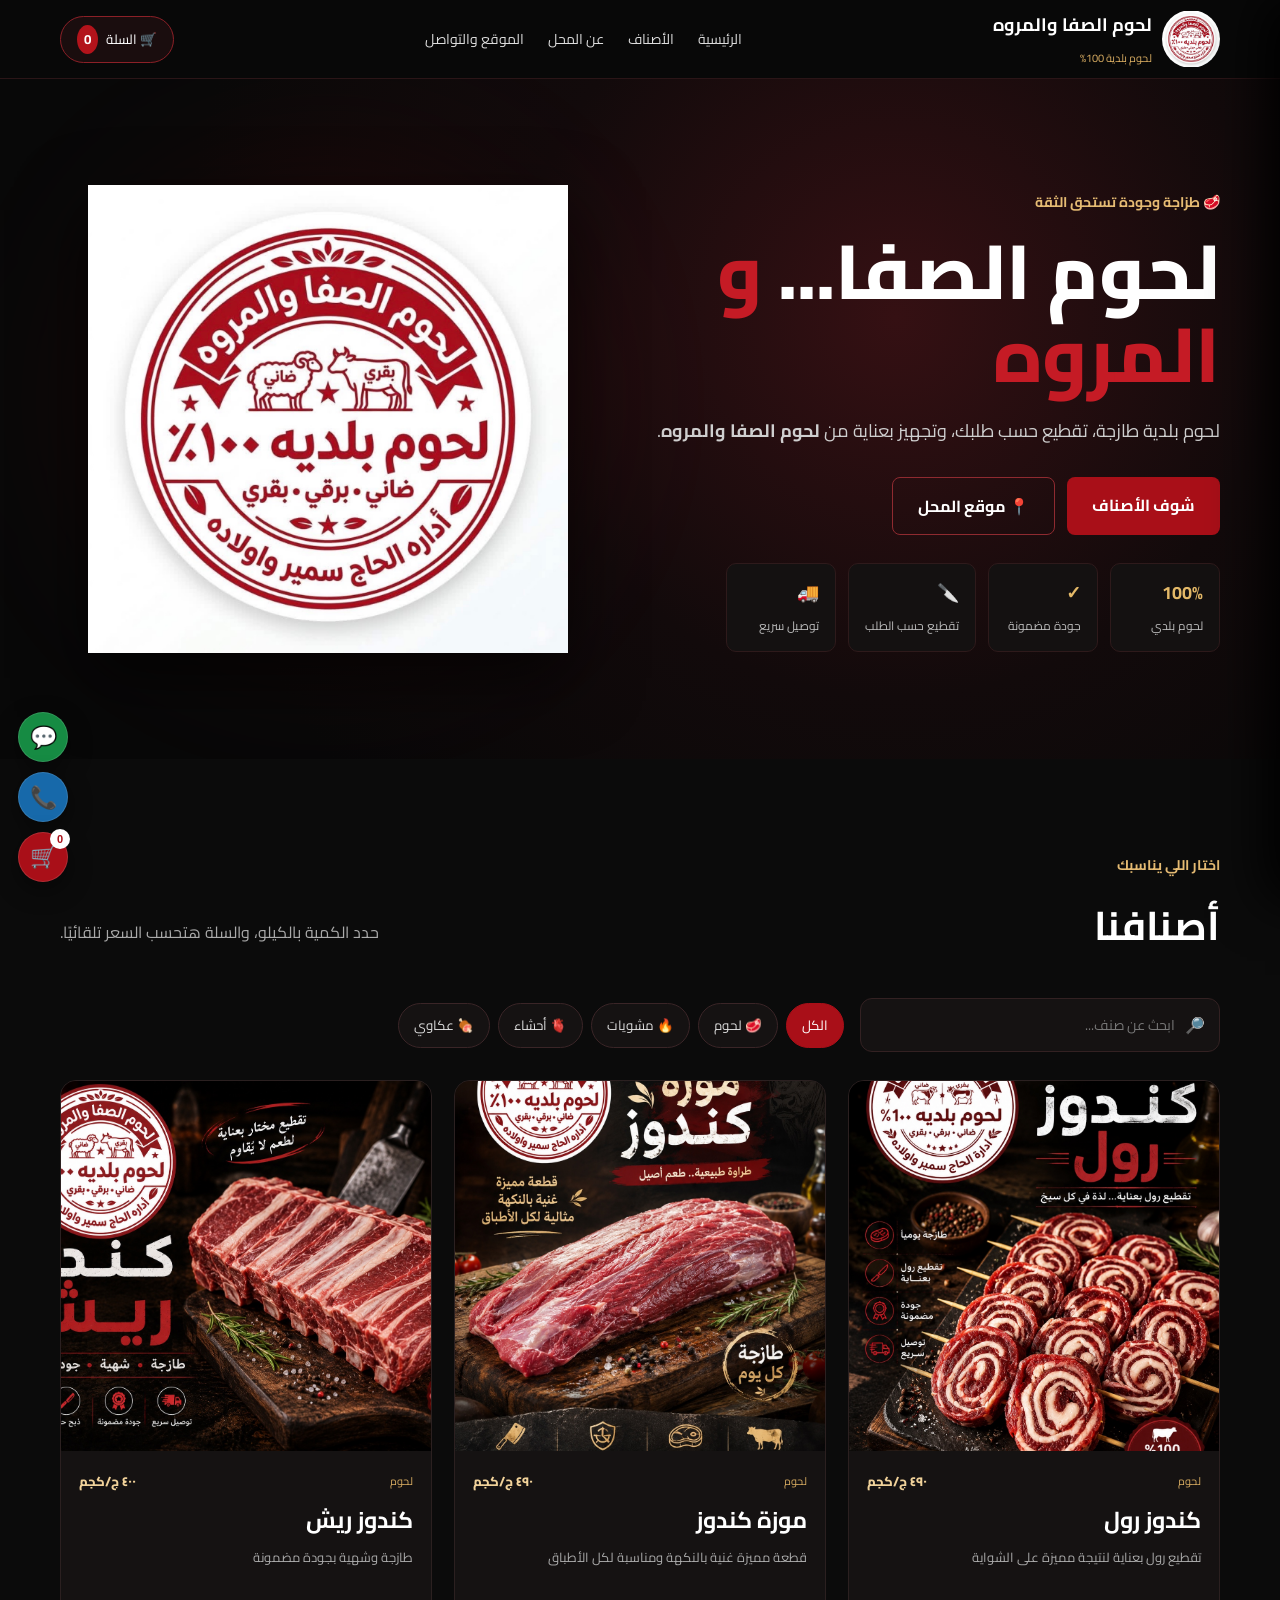
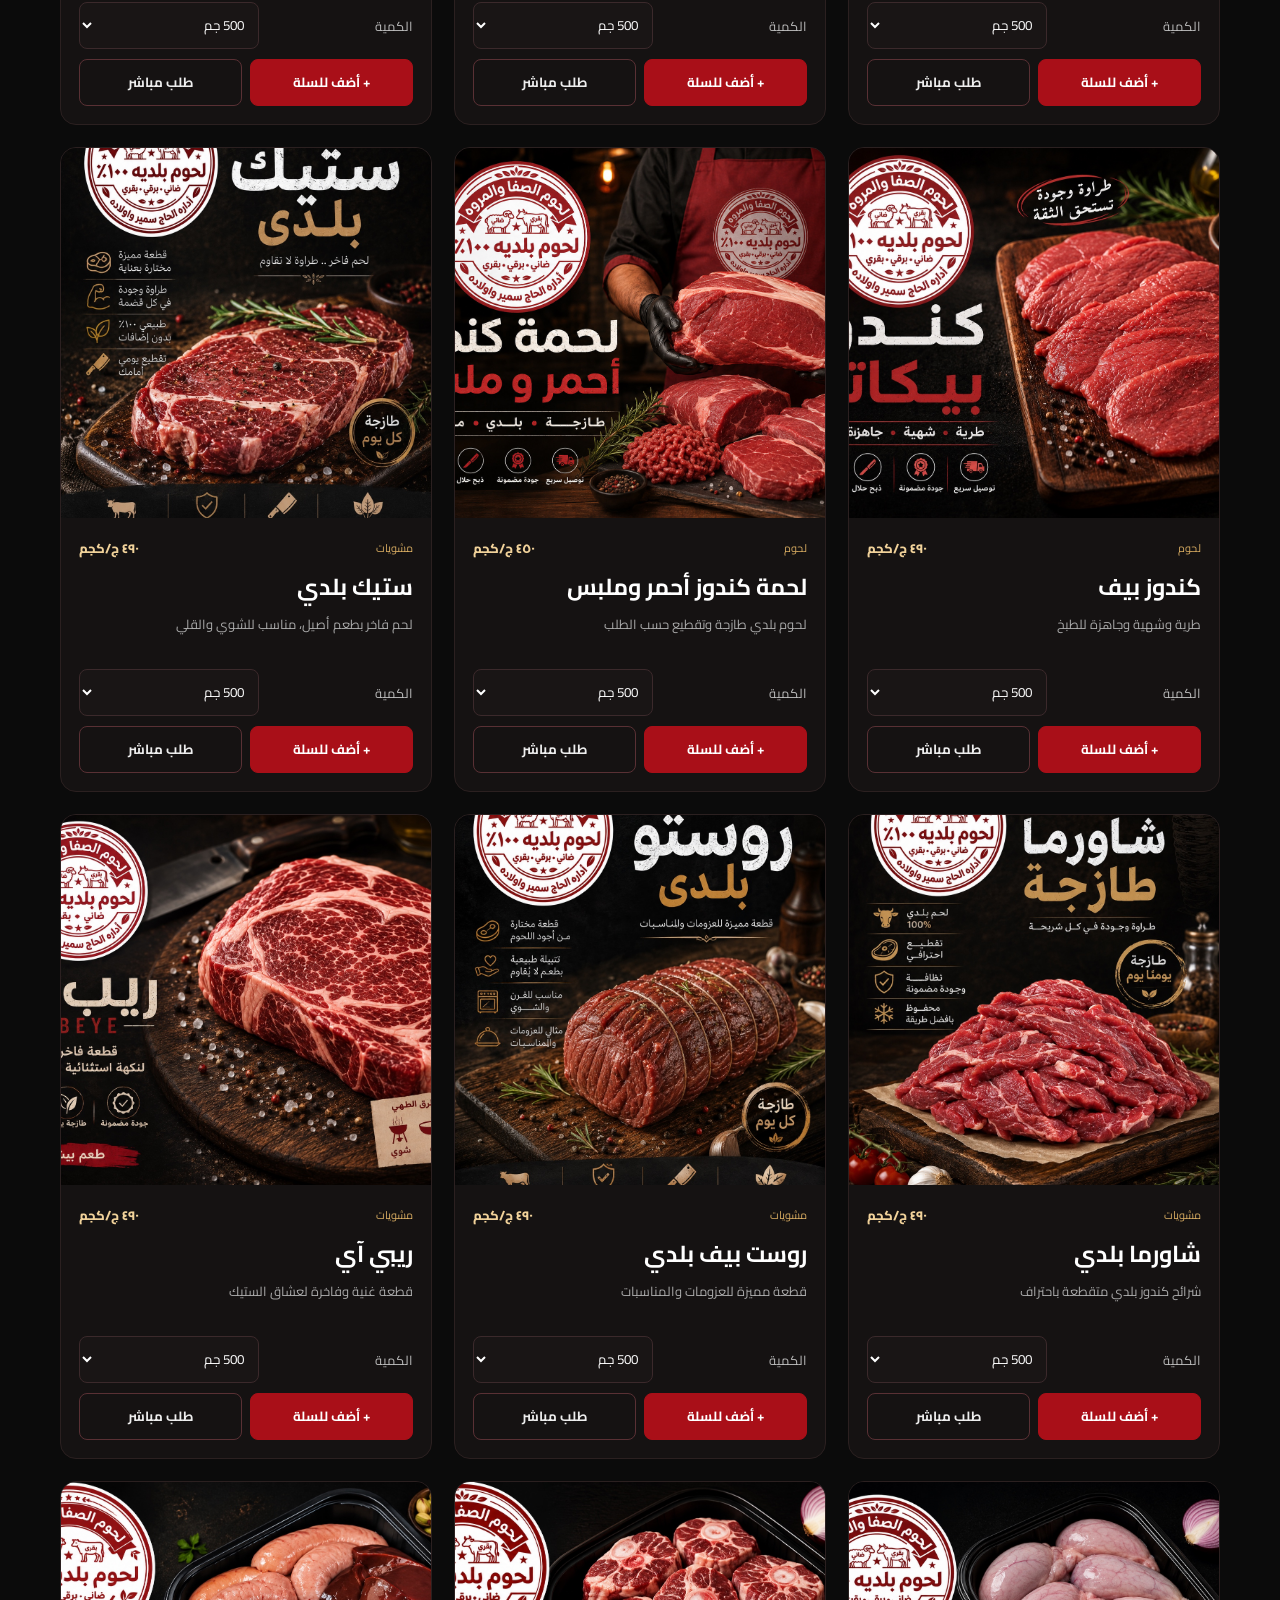
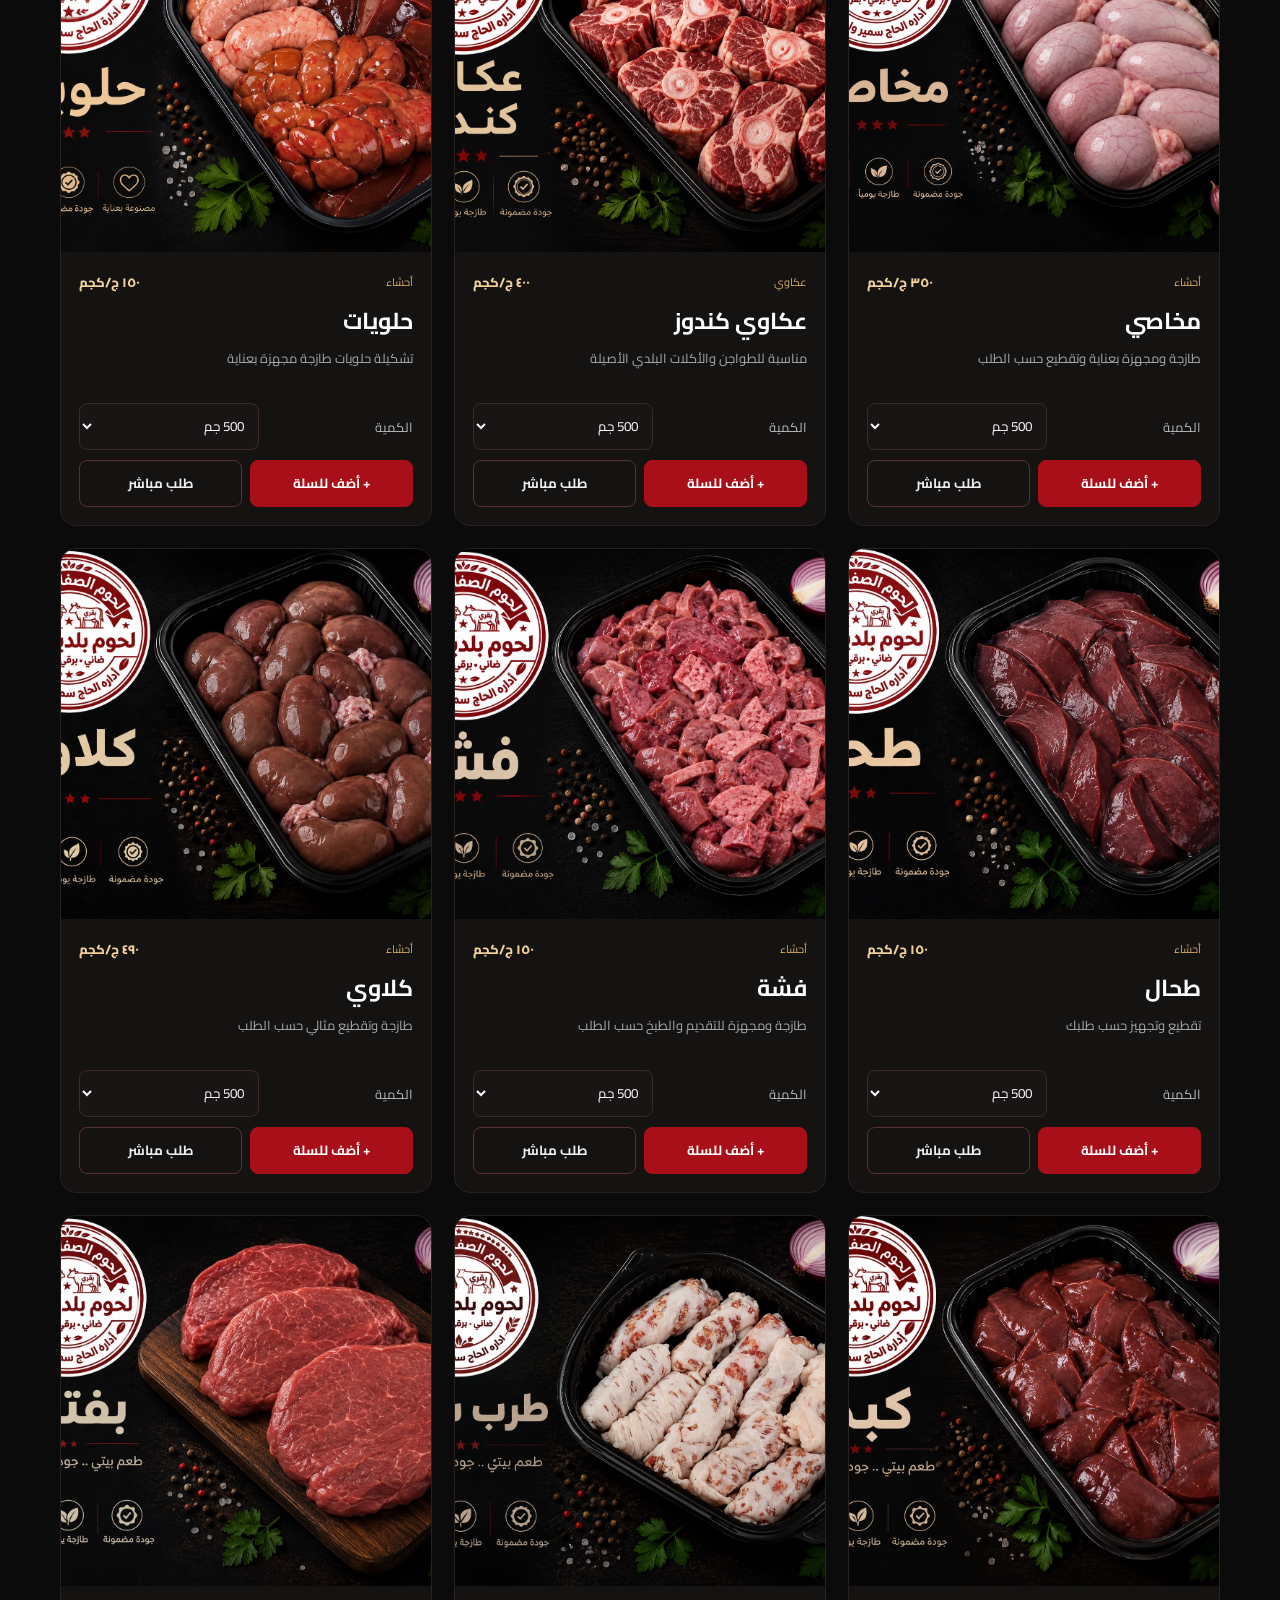
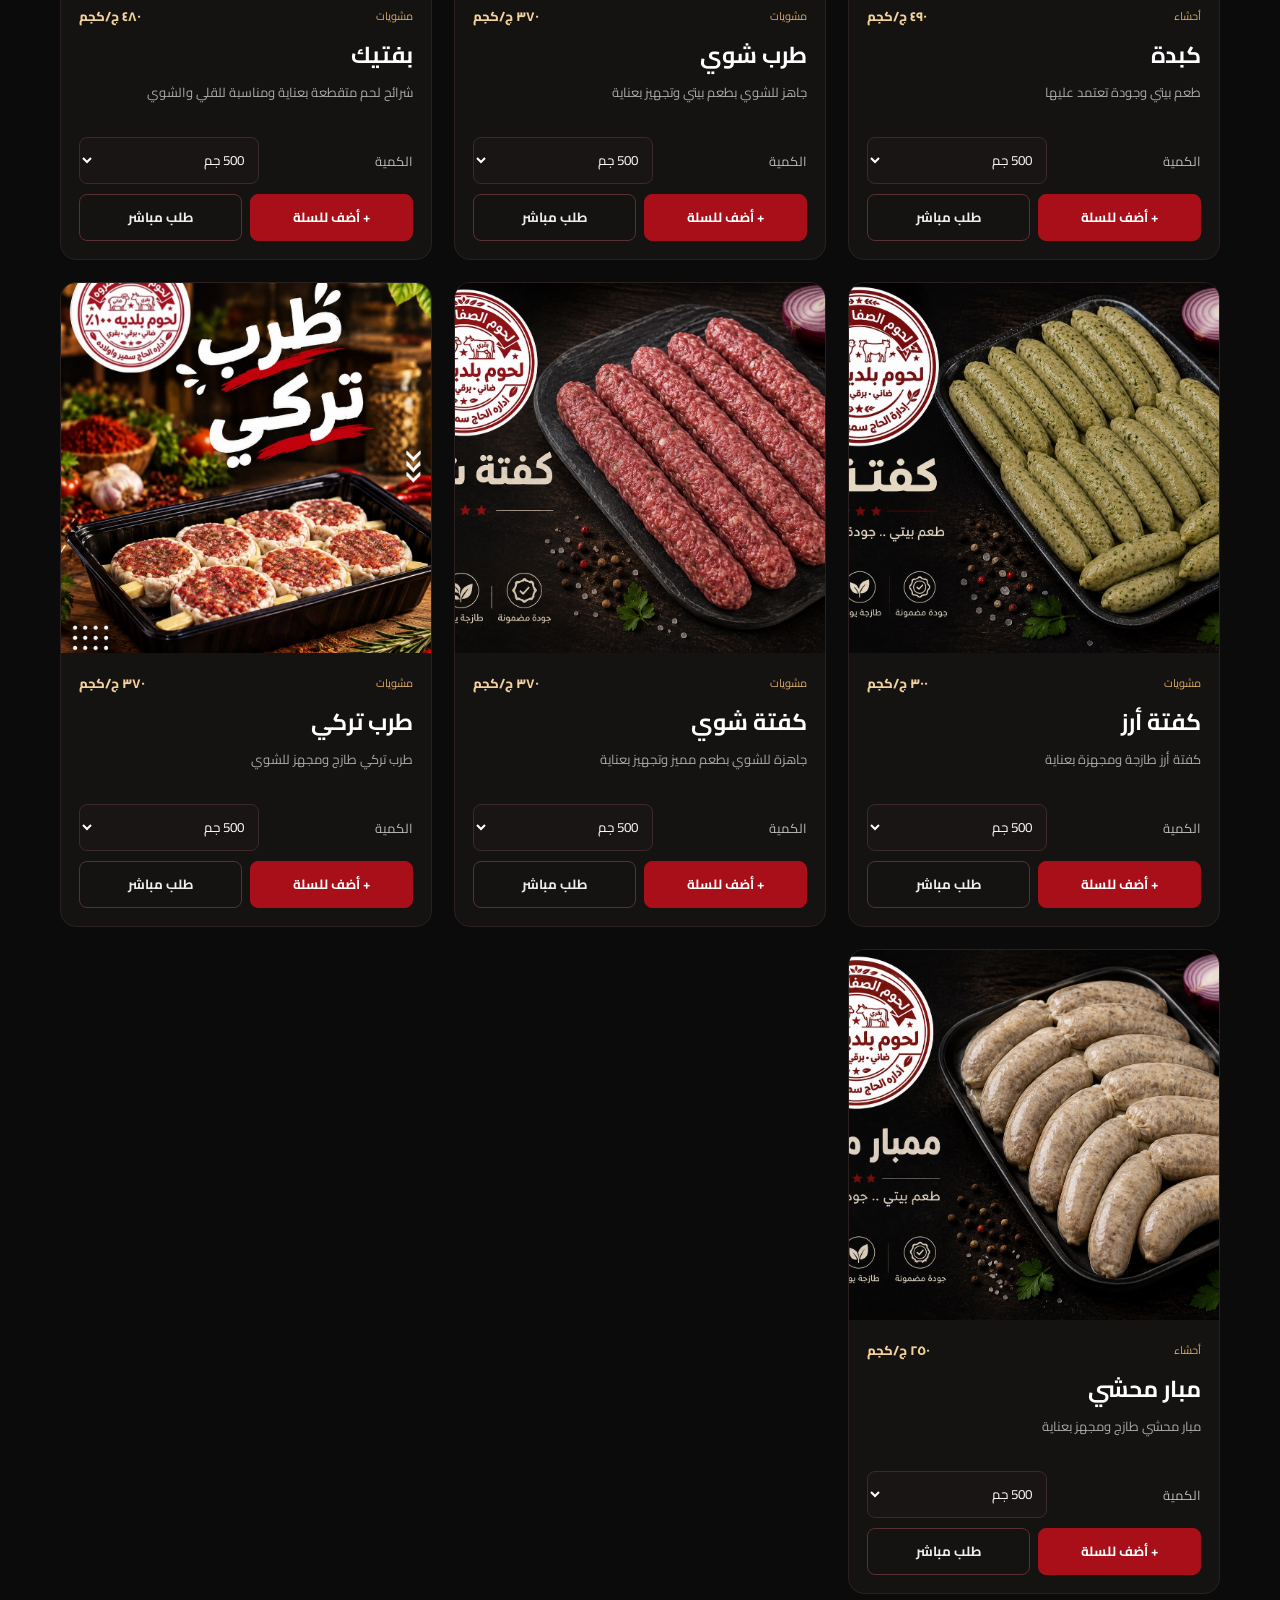
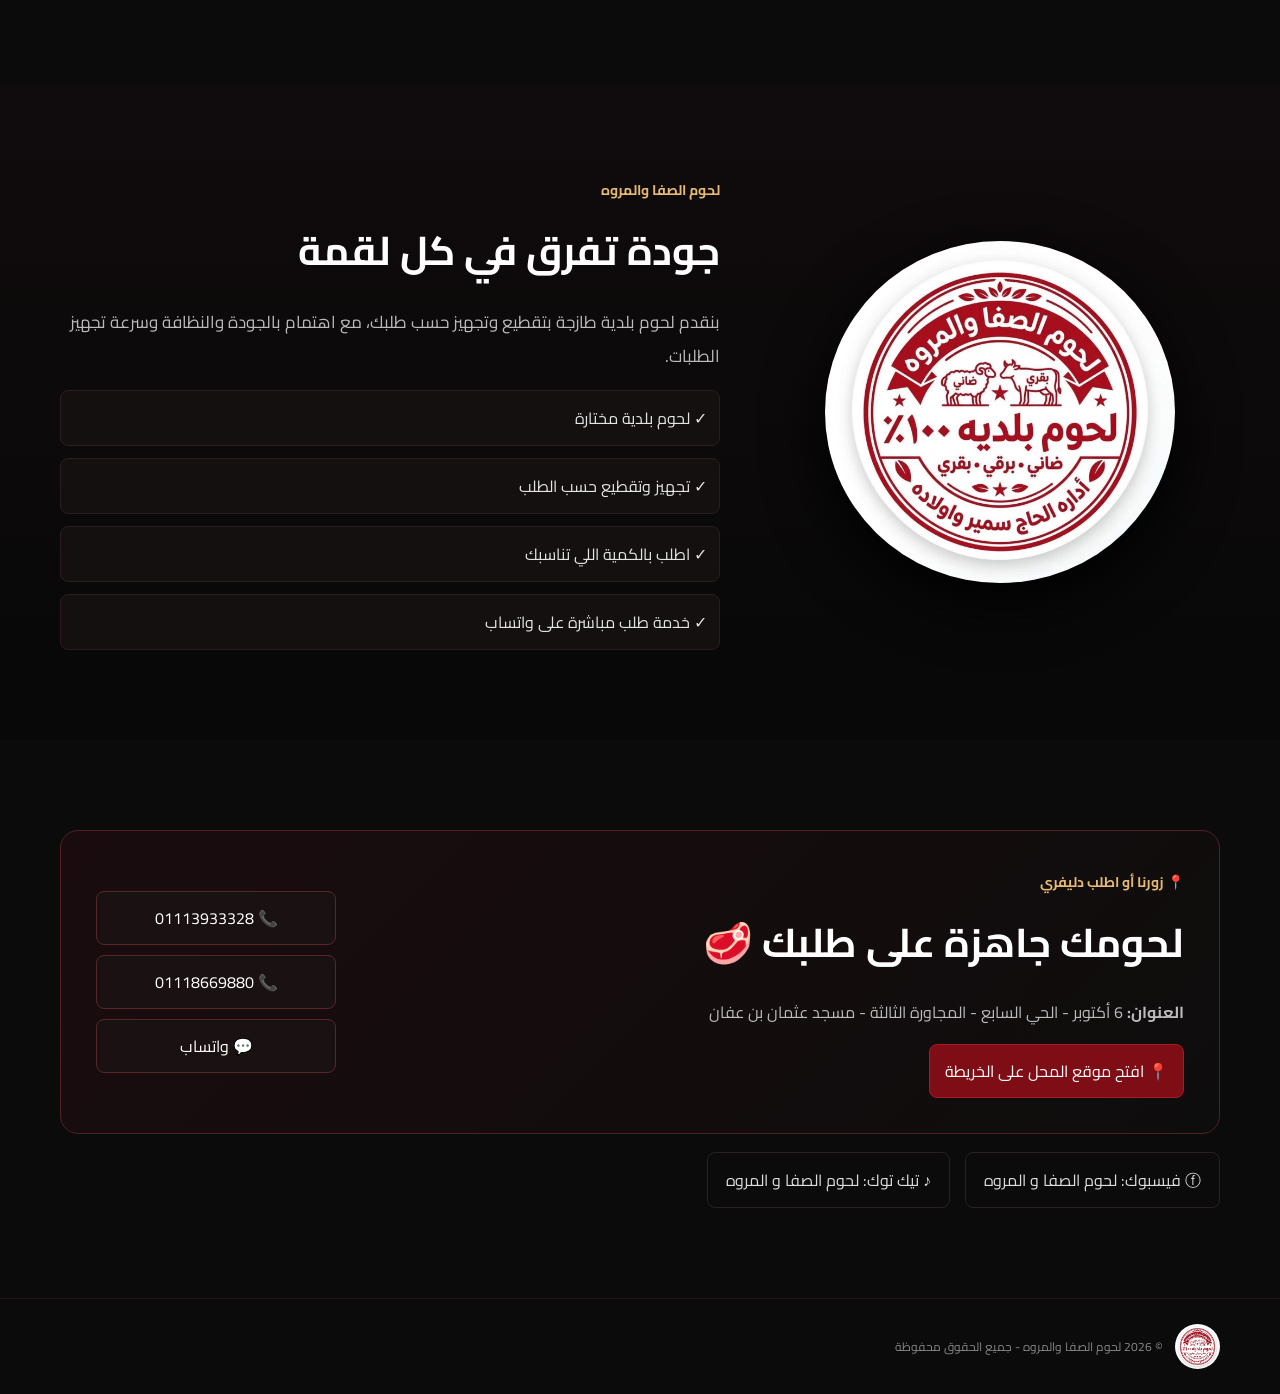
<file: index-static-backup.html>
<!DOCTYPE html>
<html lang="ar" dir="rtl">
<head>
<meta charset="UTF-8">
<meta name="viewport" content="width=device-width, initial-scale=1.0">
<meta name="description" content="لحوم الصفا والمروه - لحوم بلدية طازجة في 6 أكتوبر">
<title>لحوم الصفا والمروه | متجر اللحوم</title>
<link rel="preconnect" href="https://fonts.googleapis.com">
<link rel="preconnect" href="https://fonts.gstatic.com" crossorigin>
<link href="https://fonts.googleapis.com/css2?family=Cairo:wght@400;500;600;700;800&family=Tajawal:wght@400;500;700;800&display=swap" rel="stylesheet">
<link rel="stylesheet" href="style.css">
</head>
<body>

<header class="header">
  <div class="container nav">
    <a class="brand" href="#home">
      <img src="assets/logo.jpeg" alt="شعار لحوم الصفا والمروه">
      <div><strong>لحوم الصفا والمروه</strong><span>لحوم بلدية 100%</span></div>
    </a>
    <nav>
      <a href="#home">الرئيسية</a>
      <a href="#products">الأصناف</a>
      <a href="#about">عن المحل</a>
      <a href="#contact">الموقع والتواصل</a>
    </nav>
    <button class="cart-btn" onclick="openCart()">🛒 السلة <b id="cartCount">0</b></button>
  </div>
</header>

<main id="home">
<section class="hero">
  <div class="container hero-grid">
    <div class="hero-copy">
      <span class="eyebrow">🥩 طزاجة وجودة تستحق الثقة</span>
      <h1> لحوم الصفا... <span>و المروه</span></h1>
      <p>لحوم بلدية طازجة، تقطيع حسب طلبك، وتجهيز بعناية من <b>لحوم الصفا والمروه</b>.</p>
      <div class="hero-actions">
        <a class="btn primary" href="#products">شوف الأصناف</a>
        <a class="btn outline" href="https://maps.app.goo.gl/TrRQ7VoFdSYadTNc6?g_st=ic" target="_blank" rel="noopener">📍 موقع المحل</a>
      </div>
      <div class="features">
        <div><b>100%</b><span>لحوم بلدي</span></div>
        <div><b>✓</b><span>جودة مضمونة</span></div>
        <div><b>🔪</b><span>تقطيع حسب الطلب</span></div>
        <div><b>🚚</b><span>توصيل سريع</span></div>
      </div>
    </div>
    <div class="hero-logo-wrap">
      <div class="glow"></div>
      <img src="assets/logo.jpeg" class="hero-logo" alt="لحوم الصفا والمروه">
    </div>
  </div>
</section>

<section id="products" class="section products-section">
  <div class="container">
    <div class="section-head">
      <div>
        <span class="eyebrow">اختار اللي يناسبك</span>
        <h2>أصنافنا</h2>
      </div>
      <p>حدد الكمية بالكيلو، والسلة هتحسب السعر تلقائيًا.</p>
    </div>

    <div class="shop-tools">
      <div class="search-box">
        <span>🔎</span>
        <input id="searchInput" type="search" placeholder="ابحث عن صنف..." oninput="filterProducts()">
      </div>
      <div class="categories" id="categories">
        <button class="category active" data-category="all" onclick="setCategory('all',this)">الكل</button>
        <button class="category" data-category="لحوم" onclick="setCategory('لحوم',this)">🥩 لحوم</button>
        <button class="category" data-category="مشويات" onclick="setCategory('مشويات',this)">🔥 مشويات</button>
        <button class="category" data-category="أحشاء" onclick="setCategory('أحشاء',this)">🫀 أحشاء</button>
        <button class="category" data-category="عكاوي" onclick="setCategory('عكاوي',this)">🍖 عكاوي</button>
      </div>
    </div>

    <div id="productsGrid" class="products-grid"></div>
    <div id="noResults" class="no-results" hidden>مفيش أصناف مطابقة للبحث 😔</div>
  </div>
</section>

<section id="about" class="about section">
  <div class="container about-grid">
    <div class="about-card"><img src="assets/logo.jpeg" alt="شعار المحل"></div>
    <div>
      <span class="eyebrow">لحوم الصفا والمروه</span>
      <h2>جودة تفرق في كل لقمة</h2>
      <p>بنقدم لحوم بلدية طازجة بتقطيع وتجهيز حسب طلبك، مع اهتمام بالجودة والنظافة وسرعة تجهيز الطلبات.</p>
      <div class="checks">
        <div>✓ لحوم بلدية مختارة</div>
        <div>✓ تجهيز وتقطيع حسب الطلب</div>
        <div>✓ اطلب بالكمية اللي تناسبك</div>
        <div>✓ خدمة طلب مباشرة على واتساب</div>
      </div>
    </div>
  </div>
</section>

<section id="contact" class="contact section">
  <div class="container">
    <div class="contact-box">
      <div>
        <span class="eyebrow">📍 زورنا أو اطلب دليفري</span>
        <h2>لحومك جاهزة على طلبك 🥩</h2>
        <p><b>العنوان:</b> 6 أكتوبر - الحي السابع - المجاورة الثالثة - مسجد عثمان بن عفان</p>
        <a class="map-btn" href="https://maps.app.goo.gl/TrRQ7VoFdSYadTNc6?g_st=ic" target="_blank" rel="noopener">📍 افتح موقع المحل على الخريطة</a>
      </div>
      <div class="contact-buttons">
        <a href="tel:01113933328">📞 01113933328</a>
        <a href="tel:01118669880">📞 01118669880</a>
        <a href="https://wa.me/201113933328" target="_blank" rel="noopener">💬 واتساب</a>
      </div>
    </div>
    <div class="socials">
      <a href="https://www.facebook.com/search/pages?q=لحوم%20الصفا%20والمروه" target="_blank" rel="noopener">ⓕ فيسبوك: لحوم الصفا و المروه</a>
      <a href="https://www.tiktok.com/search?q=لحوم%20الصفا%20والمروه" target="_blank" rel="noopener">♪ تيك توك: لحوم الصفا و المروه</a>
    </div>
  </div>
</section>
</main>

<footer>
  <div class="container footer-inner">
    <img src="assets/logo.jpeg" alt="شعار">
    <span>© 2026 لحوم الصفا والمروه - جميع الحقوق محفوظة</span>
  </div>
</footer>

<!-- أزرار ثابتة -->
<div class="floating-actions">
  <a class="float whatsapp-float" href="https://wa.me/201113933328" target="_blank" rel="noopener" aria-label="واتساب">💬</a>
  <a class="float call-float" href="tel:01113933328" aria-label="اتصال">📞</a>
  <button class="float cart-float" onclick="openCart()" aria-label="السلة">🛒<b id="floatingCartCount">0</b></button>
</div>

<div class="overlay" id="overlay" onclick="closeCart()"></div>
<aside class="cart" id="cart">
  <div class="cart-head">
    <div>
      <h2>🛒 سلة الطلب</h2>
      <small>الأسعار محسوبة على أساس الكيلو</small>
    </div>
    <button onclick="closeCart()">×</button>
  </div>
  <div id="cartItems" class="cart-items"></div>
  <div class="cart-foot">
    <div class="cart-summary">
      <span>إجمالي الكمية</span><b id="totalWeight">0 جم</b>
    </div>
    <div class="cart-summary total-line">
      <span>الإجمالي</span><b id="cartTotal">0 جنيه</b>
    </div>
    <div class="customer-fields">
      <label>الاسم بالكامل<input id="customerName" placeholder="اكتب اسمك"></label>
      <label>العنوان بالتفصيل<input id="customerAddress" placeholder="المنطقة، الشارع، رقم العقار"></label>
      <label>رقم التواصل<input id="customerPhone" type="tel" inputmode="tel" placeholder="01xxxxxxxxx"></label>
    </div>
    <button class="whatsapp" onclick="sendWhatsApp()">💬 إرسال الطلب على واتساب</button>
  </div>
</aside>

<script>
const products = [
  {name:"كندوز رول", price:490, category:"لحوم", desc:"تقطيع رول بعناية لنتيجة مميزة على الشواية", img:"kandouz_roll.jpeg"},
  {name:"موزة كندوز", price:490, category:"لحوم", desc:"قطعة مميزة غنية بالنكهة ومناسبة لكل الأطباق", img:"mozah_kandouz.jpeg"},
  {name:"كندوز ريش", price:400, category:"لحوم", desc:"طازجة وشهية بجودة مضمونة", img:"kandouz_ribs.jpeg"},
  {name:"كندوز بيف", price:490, category:"لحوم", desc:"طرية وشهية وجاهزة للطبخ", img:"kandouz_beef.jpeg"},
  {name:"لحمة كندوز أحمر وملبس", price:450, category:"لحوم", desc:"لحوم بلدي طازجة وتقطيع حسب الطلب", img:"lahmet_kandouz_ahmar.jpeg"},
  {name:"ستيك بلدي", price:490, category:"مشويات", desc:"لحم فاخر بطعم أصيل، مناسب للشوي والقلي", img:"steak_balady.jpeg"},
  {name:"شاورما بلدي", price:490, category:"مشويات", desc:"شرائح كندوز بلدي متقطعة باحتراف", img:"shawerma_balady.jpeg"},
  {name:"روست بيف بلدي", price:490, category:"مشويات", desc:"قطعة مميزة للعزومات والمناسبات", img:"roast_beef_balady.jpeg"},
  {name:"ريبي آي", price:490, category:"مشويات", desc:"قطعة غنية وفاخرة لعشاق الستيك", img:"ribeye.jpeg"},
  {name:"مخاصي", price:350, category:"أحشاء", desc:"طازجة ومجهزة بعناية وتقطيع حسب الطلب", img:"makhasi.jpeg"},
  {name:"عكاوي كندوز", price:400, category:"عكاوي", desc:"مناسبة للطواجن والأكلات البلدي الأصيلة", img:"akawy_kandouz.jpeg"},
  {name:"حلويات", price:150, category:"أحشاء", desc:"تشكيلة حلويات طازجة مجهزة بعناية", img:"helwiyat.jpeg"},
  {name:"طحال", price:150, category:"أحشاء", desc:"تقطيع وتجهيز حسب طلبك", img:"tahal.jpeg"},
  {name:"فشة", price:150, category:"أحشاء", desc:"طازجة ومجهزة للتقديم والطبخ حسب الطلب", img:"masha.jpeg"},
  {name:"كلاوي", price:490, category:"أحشاء", desc:"طازجة وتقطيع مثالي حسب الطلب", img:"kalawy.jpeg"},
  {name:"كبدة", price:490, category:"أحشاء", desc:"طعم بيتي وجودة تعتمد عليها", img:"kebda.jpeg"},
  {name:"طرب شوي", price:370, category:"مشويات", desc:"جاهز للشوي بطعم بيتي وتجهيز بعناية", img:"torab_shawy.jpeg"},
  {name:"بفتيك", price:480, category:"مشويات", desc:"شرائح لحم متقطعة بعناية ومناسبة للقلي والشوي", img:"bifteck.jpeg"},
  {name:"كفتة أرز", price:300, category:"مشويات", desc:"كفتة أرز طازجة ومجهزة بعناية", img:"kofta_roz.jpeg"},
  {name:"كفتة شوي", price:370, category:"مشويات", desc:"جاهزة للشوي بطعم مميز وتجهيز بعناية", img:"kofta_shawy.jpeg"},
  {name:"طرب تركي", price:370, category:"مشويات", desc:"طرب تركي طازج ومجهز للشوي", img:"tarab_turki.jpeg"},
  {name:"مبار محشي", price:250, category:"أحشاء", desc:"مبار محشي طازج ومجهز بعناية", img:"mombar_mahshi.jpeg"}
];

let activeCategory = "all";
let cart = JSON.parse(localStorage.getItem("safaCartV2") || "{}");

function money(n){ return new Intl.NumberFormat('ar-EG').format(Math.round(n)); }
function kgText(kg){
  if(kg >= 1) return `${Number(kg.toFixed(2))} كيلو`;
  return `${Math.round(kg*1000)} جم`;
}
function weightOptions(selected=0.5){
  return [0.25,0.5,0.75,1,1.5,2].map(v=>`<option value="${v}" ${v===selected?'selected':''}>${v<1 ? v*1000+' جم' : v+' كيلو'}</option>`).join('');
}
function renderProducts(){
  const grid=document.getElementById('productsGrid');
  const search=(document.getElementById('searchInput').value||'').trim().toLowerCase();
  const filtered=products.map((p,i)=>({p,i})).filter(({p})=>{
    const catOk=activeCategory==='all'||p.category===activeCategory;
    const searchOk=!search || `${p.name} ${p.desc} ${p.category}`.toLowerCase().includes(search);
    return catOk&&searchOk;
  });
  grid.innerHTML=filtered.map(({p,i})=>`
    <article class="product-card">
      <div class="product-img"><img src="assets/${p.img}" alt="${p.name}" loading="lazy"></div>
      <div class="product-body">
        <div class="product-top"><span class="tag">${p.category}</span><span class="price">${money(p.price)} ج/كجم</span></div>
        <h3>${p.name}</h3>
        <p>${p.desc}</p>
        <label class="weight-picker">الكمية
          <select id="weight-${i}">${weightOptions()}</select>
        </label>
        <div class="product-actions">
          <button class="add" onclick="addSelectedToCart(${i})">+ أضف للسلة</button>
          <button class="order-one" onclick="quickOrder(${i})">طلب مباشر</button>
        </div>
      </div>
    </article>`).join('');
  document.getElementById('noResults').hidden=filtered.length!==0;
}
function filterProducts(){renderProducts();}
function setCategory(cat,btn){
  activeCategory=cat;
  document.querySelectorAll('.category').forEach(b=>b.classList.remove('active'));
  btn.classList.add('active');
  renderProducts();
}
function addSelectedToCart(i){
  const select=document.getElementById(`weight-${i}`);
  const kg=parseFloat(select.value)||0.5;
  cart[i]=Number(((cart[i]||0)+kg).toFixed(2));
  save();
  openCart();
}
function addWeight(i,amount){
  cart[i]=Number(((cart[i]||0)+amount).toFixed(2));
  if(cart[i]<=0) delete cart[i];
  save();
}
function save(){localStorage.setItem('safaCartV2',JSON.stringify(cart));renderCart();}
function renderCart(){
  const box=document.getElementById('cartItems');
  let totalKg=0,totalPrice=0;
  const keys=Object.keys(cart).filter(i=>cart[i]>0);
  let html='';
  keys.forEach(i=>{
    const q=Number(cart[i]); const p=products[i];
    totalKg+=q; totalPrice+=q*p.price;
    html+=`<div class="cart-row">
      <img src="assets/${p.img}" alt="${p.name}">
      <div class="cart-product-info"><b>${p.name}</b><small>${money(p.price)} ج/كجم · ${money(q*p.price)} جنيه</small></div>
      <div class="qty"><button onclick="addWeight(${i},-0.25)">−</button><span>${kgText(q)}</span><button onclick="addWeight(${i},0.25)">+</button></div>
    </div>`;
  });
  box.innerHTML=html||'<div class="empty">السلة فاضية 😄<br>اختار الأصناف اللي عايزها.</div>';
  document.getElementById('cartCount').textContent=keys.length;
  document.getElementById('floatingCartCount').textContent=keys.length;
  document.getElementById('totalWeight').textContent=kgText(totalKg);
  document.getElementById('cartTotal').textContent=`${money(totalPrice)} جنيه`;
}
function openCart(){document.getElementById('cart').classList.add('open');document.getElementById('overlay').classList.add('show');document.body.classList.add('cart-open');}
function closeCart(){document.getElementById('cart').classList.remove('open');document.getElementById('overlay').classList.remove('show');document.body.classList.remove('cart-open');}
function quickOrder(i){
  const select=document.getElementById(`weight-${i}`);
  const kg=select ? parseFloat(select.value)||0.5 : 0.5;
  cart={}; cart[i]=kg; save(); openCart();
}
function sendWhatsApp(){
  const name=document.getElementById('customerName').value.trim();
  const address=document.getElementById('customerAddress').value.trim();
  const phone=document.getElementById('customerPhone').value.trim();
  const keys=Object.keys(cart).filter(i=>cart[i]>0);
  if(!keys.length){alert('السلة فاضية، اختار صنف الأول.');return;}
  if(!name||!address||!phone){alert('من فضلك اكتب الاسم والعنوان ورقم التواصل قبل إرسال الطلب.');return;}
  const phoneDigits=phone.replace(/\D/g,'');
  if(phoneDigits.length<10){alert('اكتب رقم تواصل صحيح.');return;}
  let total=0,totalKg=0;
  const orderLines=keys.map(i=>{
    const q=Number(cart[i]); const p=products[i]; const line=q*p.price; total+=line; totalKg+=q;
    return `• ${p.name} — ${kgText(q)} — ${money(line)} جنيه`;
  });
  const msg=[
    '🥩 *طلب جديد من موقع لحوم الصفا والمروه*',
    '',
    ...orderLines,
    '',
    `📦 إجمالي الكمية: ${kgText(totalKg)}`,
    `💰 إجمالي الطلب: ${money(total)} جنيه`,
    '',
    `👤 الاسم: ${name}`,
    `📍 العنوان: ${address}`,
    `📱 رقم التواصل: ${phone}`,
    '',
    'من فضلكم تأكيد الطلب والتوصيل.'
  ].join('\n');
  window.open(`https://wa.me/201113933328?text=${encodeURIComponent(msg)}`,'_blank');
}

renderProducts();
renderCart();
</script>
</body>
</html>
</file>
<file: style.css>
:root{--red:#a90f18;--red2:#7d0910;--gold:#d9ad62;--black:#0b0b0b;--cream:#f7f2e8;--muted:#aaa;--card:#151212}
*{box-sizing:border-box}html{scroll-behavior:smooth}body{margin:0;background:#0b0b0b;color:#fff;font-family:"Cairo","Tajawal",sans-serif}body.cart-open{overflow:hidden}a{text-decoration:none;color:inherit}.container{width:min(1160px,92%);margin:auto}
.header{position:sticky;top:0;z-index:50;background:rgba(9,9,9,.94);backdrop-filter:blur(12px);border-bottom:1px solid #2b1517}.nav{min-height:78px;display:flex;align-items:center;justify-content:space-between;gap:25px}.brand{display:flex;align-items:center;gap:10px}.brand img{width:58px;height:58px;object-fit:contain;border-radius:50%}.brand strong{display:block;font-size:18px}.brand span{font-size:11px;color:var(--gold)}nav{display:flex;gap:24px;color:#ddd;font-size:14px}nav a:hover{color:#e9b96c}.cart-btn{border:1px solid #8c2027;background:#1a0d0e;color:#fff;border-radius:30px;padding:10px 16px;cursor:pointer;font-family:inherit}.cart-btn b{background:#b3131b;border-radius:50%;padding:2px 7px;margin-right:5px}
.hero{min-height:680px;background:radial-gradient(circle at 70% 35%,#351013 0,#120a0b 38%,#080808 72%);overflow:hidden}.hero-grid{display:grid;grid-template-columns:1.05fr .95fr;align-items:center;min-height:680px;gap:30px}.eyebrow{display:inline-block;color:#e5bb73;font-weight:700;font-size:14px;margin-bottom:10px}h1{font-size:clamp(42px,6vw,76px);line-height:1.08;margin:5px 0 18px;font-weight:800}h1 span,h2 span{color:#c51b25}.hero-copy p{color:#cfcfcf;max-width:650px;font-size:18px;line-height:2}.hero-actions{display:flex;gap:12px;margin:28px 0}.btn{padding:13px 25px;border-radius:8px;font-weight:700}.primary{background:var(--red)}.outline{border:1px solid #8f2a30}.features{display:flex;gap:12px;flex-wrap:wrap}.features div{background:#141111;border:1px solid #2e1a1b;border-radius:10px;padding:12px 16px;min-width:110px}.features b{color:#e4b968;display:block;font-size:18px}.features span{font-size:12px;color:#bbb}.hero-logo-wrap{position:relative;display:flex;justify-content:center}.hero-logo{width:min(480px,90%);position:relative;z-index:2;filter:drop-shadow(0 25px 35px rgba(0,0,0,.7))}.glow{position:absolute;width:430px;height:430px;background:#8d0b14;border-radius:50%;filter:blur(90px);opacity:.2}
.section{padding:90px 0}.section-head{display:flex;align-items:end;justify-content:space-between;margin-bottom:35px}.section-head h2,.about h2,.contact h2{font-size:40px;margin:0}.section-head p{color:#aaa}.products-section{background:#0b0b0b}
.shop-tools{display:grid;grid-template-columns:minmax(260px,360px) 1fr;gap:16px;align-items:center;margin-bottom:28px}.search-box{display:flex;align-items:center;gap:10px;background:#151212;border:1px solid #332122;border-radius:12px;padding:0 14px}.search-box input{width:100%;border:0;outline:0;background:transparent;color:#fff;padding:13px 0;font-family:inherit;font-size:14px}.search-box input::placeholder{color:#777}.categories{display:flex;gap:8px;flex-wrap:wrap;justify-content:flex-start}.category{border:1px solid #3a2527;background:#151212;color:#ddd;border-radius:30px;padding:9px 15px;cursor:pointer;font-family:inherit}.category:hover,.category.active{background:var(--red);border-color:var(--red);color:#fff}
.products-grid{display:grid;grid-template-columns:repeat(3,1fr);gap:22px}.product-card{background:var(--card);border:1px solid #2b2020;border-radius:16px;overflow:hidden;transition:.25s}.product-card:hover{transform:translateY(-5px);border-color:#7d2027}.product-img{aspect-ratio:1/1;overflow:hidden;background:#111}.product-img img{width:100%;height:100%;object-fit:cover;transition:.35s}.product-card:hover .product-img img{transform:scale(1.04)}.product-body{padding:18px}.product-top{display:flex;align-items:center;justify-content:space-between;gap:8px}.tag{font-size:11px;color:#d9ad62}.price{font-weight:800;color:#f1d29a;font-size:13px}.product-body h3{font-size:23px;margin:5px 0}.product-body p{color:#aaa;font-size:13px;min-height:44px;line-height:1.8;margin:0 0 12px}.weight-picker{display:flex;align-items:center;justify-content:space-between;gap:10px;color:#bbb;font-size:13px;margin-bottom:10px}.weight-picker select{flex:1;max-width:180px;padding:9px 10px;border-radius:8px;border:1px solid #3b292b;background:#191515;color:#fff;font-family:inherit;outline:0}.product-actions{display:flex;gap:8px}.product-actions button{flex:1;border-radius:8px;padding:10px;cursor:pointer;font-family:inherit;font-weight:700}.add{background:var(--red);border:1px solid var(--red);color:#fff}.order-one{background:transparent;border:1px solid #593034;color:#eee}.no-results{text-align:center;color:#888;border:1px dashed #3a2829;border-radius:12px;padding:30px}
.about{background:linear-gradient(180deg,#100b0c,#080808)}.about-grid{display:grid;grid-template-columns:.8fr 1.2fr;align-items:center;gap:60px}.about-card{display:flex;justify-content:center}.about-card img{width:min(350px,80%);border-radius:50%;box-shadow:0 20px 60px #000}.about p{color:#bbb;line-height:2;font-size:17px}.checks{display:grid;gap:12px;color:#e4e4e4}.checks div{background:#141010;border:1px solid #2d1c1d;padding:12px;border-radius:8px}
.contact{background:#0b0b0b}.contact-box{border:1px solid #512126;background:linear-gradient(135deg,#1a0c0e,#0e0d0d);padding:35px;border-radius:18px;display:flex;justify-content:space-between;gap:25px;align-items:center}.contact-box p{color:#bbb;line-height:2}.contact-buttons{display:flex;flex-direction:column;gap:10px;min-width:240px}.contact-buttons a,.map-btn{background:#1a1112;border:1px solid #57262b;padding:11px 15px;border-radius:8px;text-align:center;display:block}.map-btn{width:max-content;margin-top:15px;background:#7f0d15;border-color:#a71b25}.socials{display:flex;gap:15px;margin-top:18px;flex-wrap:wrap}.socials a{padding:12px 18px;border:1px solid #292020;border-radius:8px;color:#ddd}
footer{border-top:1px solid #231516;padding:25px 0}.footer-inner{display:flex;align-items:center;gap:12px;color:#888;font-size:12px}.footer-inner img{width:45px;height:45px;border-radius:50%}
.floating-actions{position:fixed;left:18px;bottom:18px;z-index:70;display:flex;flex-direction:column;gap:10px}.float{width:50px;height:50px;border-radius:50%;display:flex;align-items:center;justify-content:center;font-size:22px;box-shadow:0 8px 25px rgba(0,0,0,.45);border:1px solid rgba(255,255,255,.12);cursor:pointer}.whatsapp-float{background:#168b43}.call-float{background:#1769aa}.cart-float{background:var(--red);color:#fff;position:relative}.cart-float b{position:absolute;top:-4px;right:-3px;background:#fff;color:#a90f18;border-radius:50%;min-width:20px;height:20px;font-size:11px;display:flex;align-items:center;justify-content:center}
.overlay{position:fixed;inset:0;background:rgba(0,0,0,.65);z-index:80;opacity:0;pointer-events:none;transition:.2s}.overlay.show{opacity:1;pointer-events:auto}.cart{position:fixed;right:-470px;top:0;height:100vh;width:min(470px,94vw);background:#111;z-index:90;box-shadow:-15px 0 50px #000;transition:.3s;display:flex;flex-direction:column}.cart.open{right:0}.cart-head{padding:20px;border-bottom:1px solid #2b1b1d;display:flex;justify-content:space-between;align-items:center}.cart-head h2{margin:0}.cart-head small{color:#888}.cart-head button{background:none;border:0;color:#fff;font-size:30px;cursor:pointer}.cart-items{padding:15px;overflow:auto;flex:1}.cart-row{display:grid;grid-template-columns:65px 1fr auto;gap:10px;align-items:center;border-bottom:1px solid #262020;padding:12px 0}.cart-row img{width:65px;height:65px;object-fit:cover;border-radius:8px}.cart-product-info b{display:block}.cart-product-info small{display:block;color:#999;margin-top:4px}.qty{display:flex;align-items:center;gap:7px}.qty button{width:29px;height:29px;background:#231415;color:#fff;border:1px solid #562329;border-radius:5px;cursor:pointer}.qty span{min-width:55px;text-align:center;font-size:11px;color:#ddd}.empty{text-align:center;color:#888;padding:60px 20px}.cart-foot{padding:18px;border-top:1px solid #2b1b1d}.cart-summary{display:flex;justify-content:space-between;color:#aaa;margin-bottom:8px}.cart-summary b{color:#eee}.total-line{font-size:20px;padding:7px 0 12px;border-bottom:1px solid #2a2020;margin-bottom:10px}.total-line b{color:#e6bb70}.customer-fields{display:grid;gap:8px}.customer-fields label{font-size:11px;color:#aaa}.cart-foot input{display:block;width:100%;margin-top:5px;padding:12px;border-radius:7px;border:1px solid #3b292b;background:#191515;color:#fff;font-family:inherit;outline:0}.whatsapp{width:100%;padding:13px;background:#168b43;color:#fff;border:0;border-radius:8px;font-family:inherit;font-weight:800;cursor:pointer;margin-top:12px}
@media(max-width:900px){nav{display:none}.hero-grid,.about-grid{grid-template-columns:1fr}.hero{padding-bottom:60px}.hero-logo-wrap{order:-1;padding-top:30px}.hero-logo{width:280px}.products-grid{grid-template-columns:repeat(2,1fr)}.section-head{display:block}.shop-tools{grid-template-columns:1fr}.contact-box{display:block}.contact-buttons{margin-top:20px}.categories{justify-content:center}}
@media(max-width:560px){.nav{min-height:68px}.brand img{width:48px;height:48px}.brand strong{font-size:14px}.brand span{font-size:9px}.cart-btn{padding:8px 11px;font-size:12px}.products-grid{grid-template-columns:1fr}.hero-grid{min-height:auto}.hero-copy{text-align:center}.hero-actions{justify-content:center;flex-wrap:wrap}.features{justify-content:center}.section{padding:65px 0}.section-head h2,.about h2,.contact h2{font-size:30px}.product-body h3{font-size:20px}.floating-actions{left:12px;bottom:12px}.float{width:46px;height:46px}.cart{width:100%}.cart-row{grid-template-columns:58px 1fr auto}.cart-row img{width:58px;height:58px}.qty{gap:4px}.qty span{min-width:48px}.map-btn{width:100%}}
</file>
